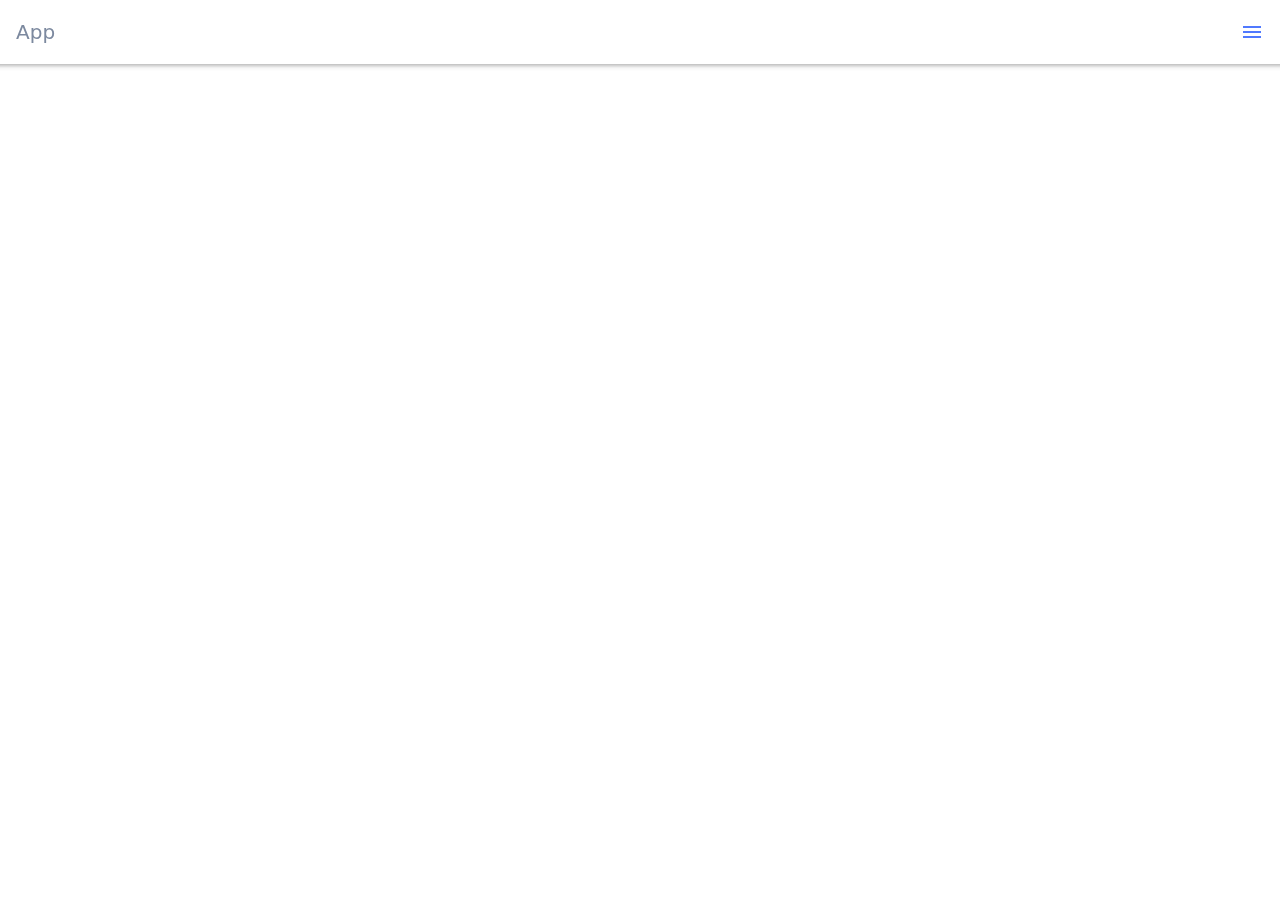
<file: index.html>
<!doctype html>
<html>
<head>
<meta charset="utf-8">
<meta name="viewport" content="width=device-width, initial-scale=1.0">
<title>Framework7</title>
<link href="css/framework7.bundle.min.css" rel="stylesheet">
<link href="https://fonts.googleapis.com/icon?family=Material+Icons" rel="stylesheet">
<link href="css/style.css" rel="stylesheet">

</head>

<body>
	
	<div id="app">
			
		
		<div class="view view-main view-init">
        
			<section data-name="home" class="page">

			  <!-- Top Navbar -->
			  <nav class="navbar">
				<div class="navbar-bg"></div>
				<div class="navbar-inner">
				  	<div class="title">App</div>
					<div class="right">
						<a href="#" class="link panel-open" data-panel="left">
							<i class="material-icons">menu</i>
						</a>
					</div>
				</div>
			  </nav>


			  <section class="page-content">
				  
				  
			  </section> <!--/page-content -->

			</section> <!--/page -->
		</div><!--/view -->
		
		
		
	</div><!--/app -->
	
	
	<script src="js/framework7.bundle.min.js"></script>
	<script src="js/app.js"></script>
	
	
	
	
	
</body>
</html>
</file>
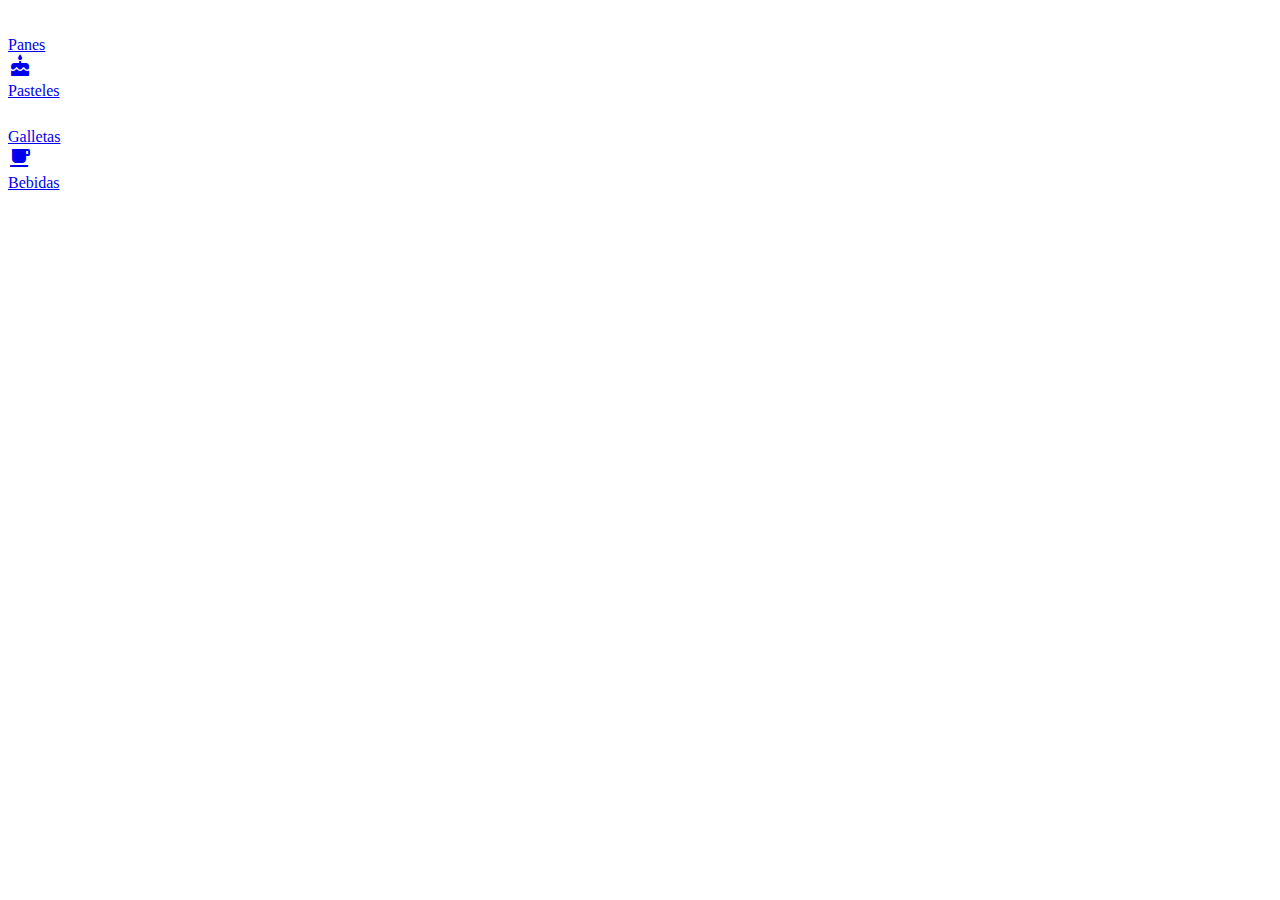
<file: categorias.html>
<!DOCTYPE html>
<html>
<head>
  <meta charset="utf-8">
  <title>Categorías | Pananderanding</title>
  <link href="https://fonts.googleapis.com/icon?family=Material+Icons" rel="stylesheet">
</head>
<body>
  <div class="categories-list">
    <a href="#" class="category-card-link">
      <div class="category-card">
        <div class="icon-circle">
          <i class="material-icons">bakery_dining</i>
        </div>
        <div class="category-label">Panes</div>
      </div>
    </a>
    <a href="#" class="category-card-link">
      <div class="category-card">
        <div class="icon-circle">
          <i class="material-icons">cake</i>
        </div>
        <div class="category-label">Pasteles</div>
      </div>
    </a>
    <a href="#" class="category-card-link">
      <div class="category-card">
        <div class="icon-circle">
          <i class="material-icons">cookie</i>
        </div>
        <div class="category-label">Galletas</div>
      </div>
    </a>
    <a href="#" class="category-card-link">
      <div class="category-card">
        <div class="icon-circle">
          <i class="material-icons">local_cafe</i>
        </div>
        <div class="category-label">Bebidas</div>
      </div>
    </a>
  </div>
</body>
</html>
</file>
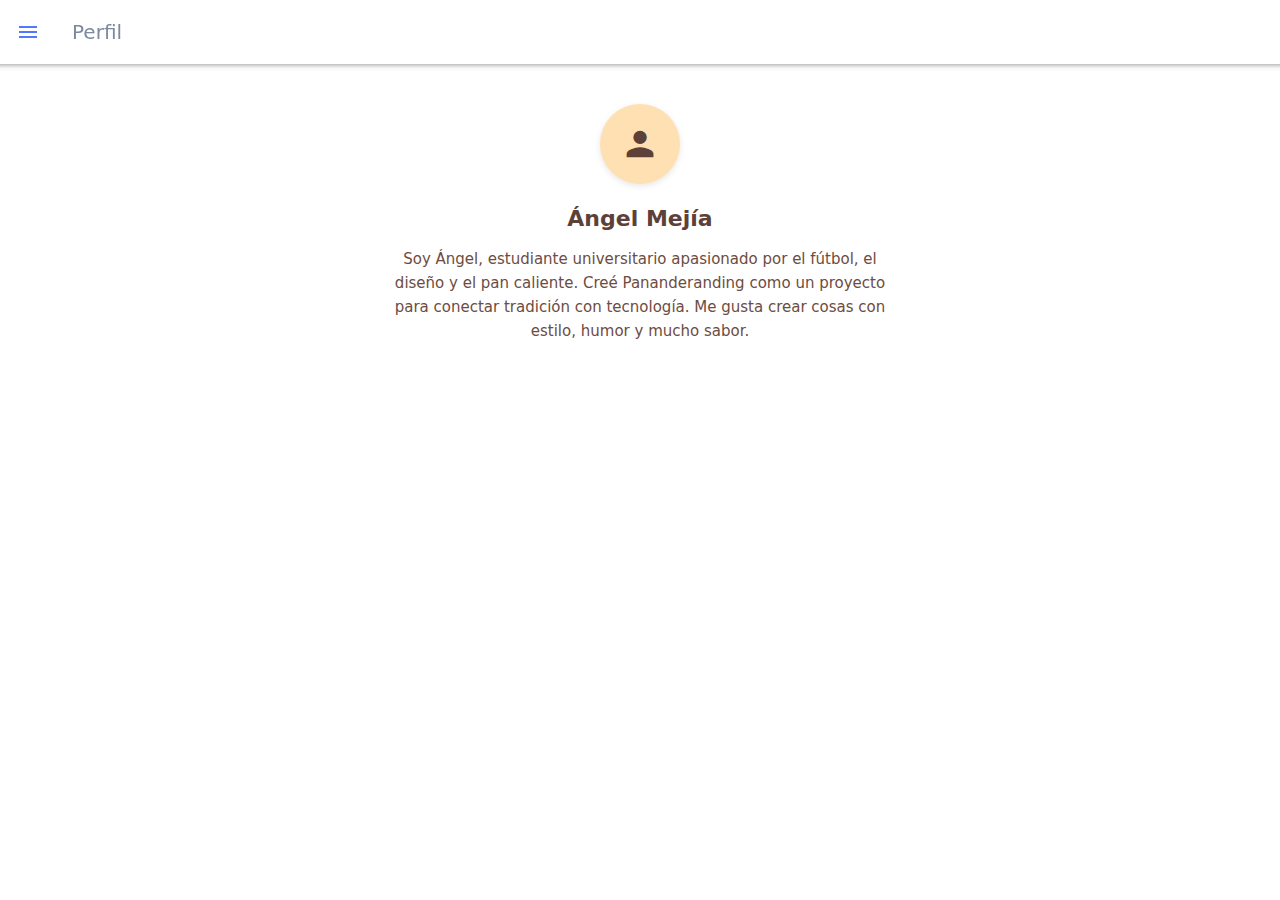
<file: perfil.html>
<!DOCTYPE html>
<html>
<head>
  <meta charset="utf-8">
  <meta name="viewport" content="width=device-width, initial-scale=1.0">
  <title>Perfil | Pananderanding</title>
  <link href="css/framework7.bundle.min.css" rel="stylesheet">
  <link href="https://fonts.googleapis.com/icon?family=Material+Icons" rel="stylesheet">
  <link href="css/style.css" rel="stylesheet">
</head>

<body>
  <div id="app">

    <!-- Sidebar -->
    <div class="panel panel-left panel-cover" id="sidebar">
      <div class="view">
        <div class="page no-navbar no-toolbar">
          <div class="page-content sidebar-content">
            <h2 class="sidebar-title">Pananderanding</h2>
            <ul class="sidebar-menu">
              <li><a href="index.html">Inicio</a></li>
              <li><a href="categorias.html">Categorías</a></li>
              <li><a href="#favoritos">Favoritos</a></li>
              <li><a href="#locales">Locales</a></li>
              <li><a href="perfil.html">Perfil</a></li>
            </ul>
          </div>
        </div>
      </div>
    </div>

    <!-- Main View -->
    <div class="view view-main view-init">
      <section data-name="perfil" class="page" id="perfil">

        <!-- Navbar -->
        <nav class="navbar">
          <div class="navbar-bg"></div>
          <div class="navbar-inner">
            <div class="left">
              <a href="#" class="link panel-open" data-panel="left">
                <i class="material-icons">menu</i>
              </a>
            </div>
            <div class="title">Perfil</div>
          </div>
        </nav>

        <!-- Contenido -->
        <section class="page-content">
          <div class="profile-container">

            <div class="icon-profile">
              <i class="material-icons">person</i>
            </div>

            <h2 class="profile-name">Ángel Mejía</h2>

            <p class="profile-description">
              Soy Ángel, estudiante universitario apasionado por el fútbol, el diseño y el pan caliente. Creé Pananderanding como un proyecto para conectar tradición con tecnología. Me gusta crear cosas con estilo, humor y mucho sabor.
            </p>
            
          </div>
        </section>

      </section>
    </div>
  </div>

  <script src="js/framework7.bundle.min.js"></script>
  <script src="js/app.js"></script>
</body>
</html>
</file>
<file: css/style.css>
:root{
	--f7-theme-color:#5079FE;
	--f7-navbar-bg-color: #fff; /*navbar*/
	--f7-navbar-link-color: #5079FE; /*navbar link*/
	--f7-navbar-text-color:#7C899F;
	--f7-bars-bg-color:#fff;/*toolbar*/
	--f7-tabbar-link-inactive-color: #333; /*link toolbar*/
	--f7-block-margin-vertical:20px;
	--f7-card-footer-border-color:transparent; 
}




#sidebar {
  background-color: #fff8e1 !important; 
  color: #5d4037 !important;
  width: 240px !important;
  max-width: 240px;
}

#sidebar .page-content {
  padding: 24px;
  background-color: #fff8e1 !important;
}

.sidebar-title {
  font-size: 26px;
  font-weight: bold;
  margin-bottom: 24px;
  text-align: center;
  color: #8d6e63;
  font-family: 'Georgia', serif;
}

.sidebar-menu {
  list-style: none;
  padding: 0;
  margin: 0;
}

.sidebar-menu li {
  margin-bottom: 20px;
}

.sidebar-menu a {
  text-decoration: none;
  color: #5d4037;
  font-size: 18px;
  font-weight: 500;
  display: block;
  padding: 8px 12px;
  border-radius: 6px;
  transition: background 0.3s ease;
}

.sidebar-menu a:hover {
  background-color: #ffe0b2;
}



.home-hero {
  text-align: center;
  padding: 24px 16px;
  background-color: #fff8e1;
  border-radius: 12px;
  margin-bottom: 32px;
}

.home-hero h1 {
  font-size: 26px;
  color: #5d4037;
  font-family: 'Georgia', serif;
  margin-bottom: 10px;
}

.home-hero span {
  color: #8d6e63;
}

.home-hero p {
  font-size: 15px;
  color: #6d4c41;
  margin-bottom: 20px;
}

.hero-image {
  width: 240px;
  height: auto;
  border-radius: 12px;
  margin: 0 auto;
  display: block;
  box-shadow: 0 4px 12px rgba(0,0,0,0.1);
}

/* SECCIÓN DE PRODUCTOS */
.block-title {
  font-size: 20px;
  margin: 16px 0 12px;
  color: #5d4037;
  padding-left: 12px;
  font-weight: bold;
}

.product-card {
  background-color: #fff3cd;
  border-radius: 12px;
  overflow: hidden;
  text-align: center;
  margin-bottom: 16px;
  box-shadow: 0 2px 4px rgba(0,0,0,0.05);
  transition: transform 0.2s ease;
}

.product-card:hover {
  transform: translateY(-4px);
}

.product-card img {
  width: 100%;
  height: 150px;
  object-fit: cover;
  border-bottom: 1px solid #e0c090;
}

.product-card h3 {
  margin: 8px 0 4px;
  color: #5d4037;
  font-size: 16px;
}

.product-card p {
  margin-bottom: 8px;
  color: #8d6e63;
  font-weight: bold;
}

.categories-grid {
  margin-top: 16px;
}

.category-card {
  background-color: #fff3cd;
  padding: 16px;
  border-radius: 12px;
  margin: 8px;
  text-align: center;
  box-shadow: 0 2px 6px rgba(0,0,0,0.05);
  transition: transform 0.2s ease;
  cursor: pointer;
}

.category-card:hover {
  transform: scale(1.03);
  background-color: #ffe9b3;
}

.category-card img {
  width: 60px;
  height: 60px;
  object-fit: contain;
  margin-bottom: 12px;
}

.category-card span {
  display: block;
  font-size: 16px;
  color: #5d4037;
  font-weight: bold;
}

.toolbar {
  background-color: #fff8e1;
  border-top: 1px solid #e0c090;
}

.toolbar-inner a {
  color: #5d4037;
  font-size: 11px;
  text-align: center;
  padding: 6px 0;
  flex-direction: column;
}

.toolbar-inner a .material-icons {
  font-size: 20px;
  margin-bottom: 2px;
}


.category-card {
  background-color: #fff3cd;
  padding: 20px;
  width: 220px;
  border-radius: 12px;
  text-align: center;
  box-shadow: 0 2px 6px rgba(0,0,0,0.05);
  transition: transform 0.2s ease;
}

.category-card:hover {
  transform: scale(1.03);
  background-color: #ffe9b3;
}

.icon-circle {
  width: 60px;
  height: 60px;
  background-color: #fdd835;
  color: #5d4037;
  border-radius: 50%;
  display: flex;
  justify-content: center;
  align-items: center;
  margin: 0 auto 10px;
  font-size: 28px;
}

.category-label {
  font-weight: bold;
  color: #5d4037;
  font-size: 16px;
}





.profile-container {
  text-align: center;
  padding: 40px 20px;
}

.icon-profile {
  width: 80px;
  height: 80px;
  margin: 0 auto 16px;
  background-color: #ffe0b2;
  border-radius: 50%;
  display: flex;
  align-items: center;
  justify-content: center;
  box-shadow: 0 2px 6px rgba(0,0,0,0.1);
}

.icon-profile i {
  font-size: 40px;
  color: #5d4037;
}

.profile-name {
  font-size: 22px;
  font-weight: bold;
  color: #5d4037;
  margin-bottom: 12px;
}

.profile-description {
  font-size: 15px;
  color: #6d4c41;
  max-width: 500px;
  margin: 0 auto;
  line-height: 1.6;
}

.product-detail {
  padding: 24px;
  text-align: center;
}

.product-detail img {
  width: 100%;
  max-width: 300px;
  border-radius: 12px;
  box-shadow: 0 4px 10px rgba(0,0,0,0.1);
  margin-bottom: 16px;
}

.product-detail h2 {
  font-size: 24px;
  color: #5d4037;
  margin-bottom: 8px;
}

.product-price {
  font-size: 18px;
  color: #8d6e63;
  font-weight: bold;
  margin-bottom: 12px;
}

.product-description {
  font-size: 15px;
  color: #6d4c41;
  line-height: 1.5;
}
</file>
